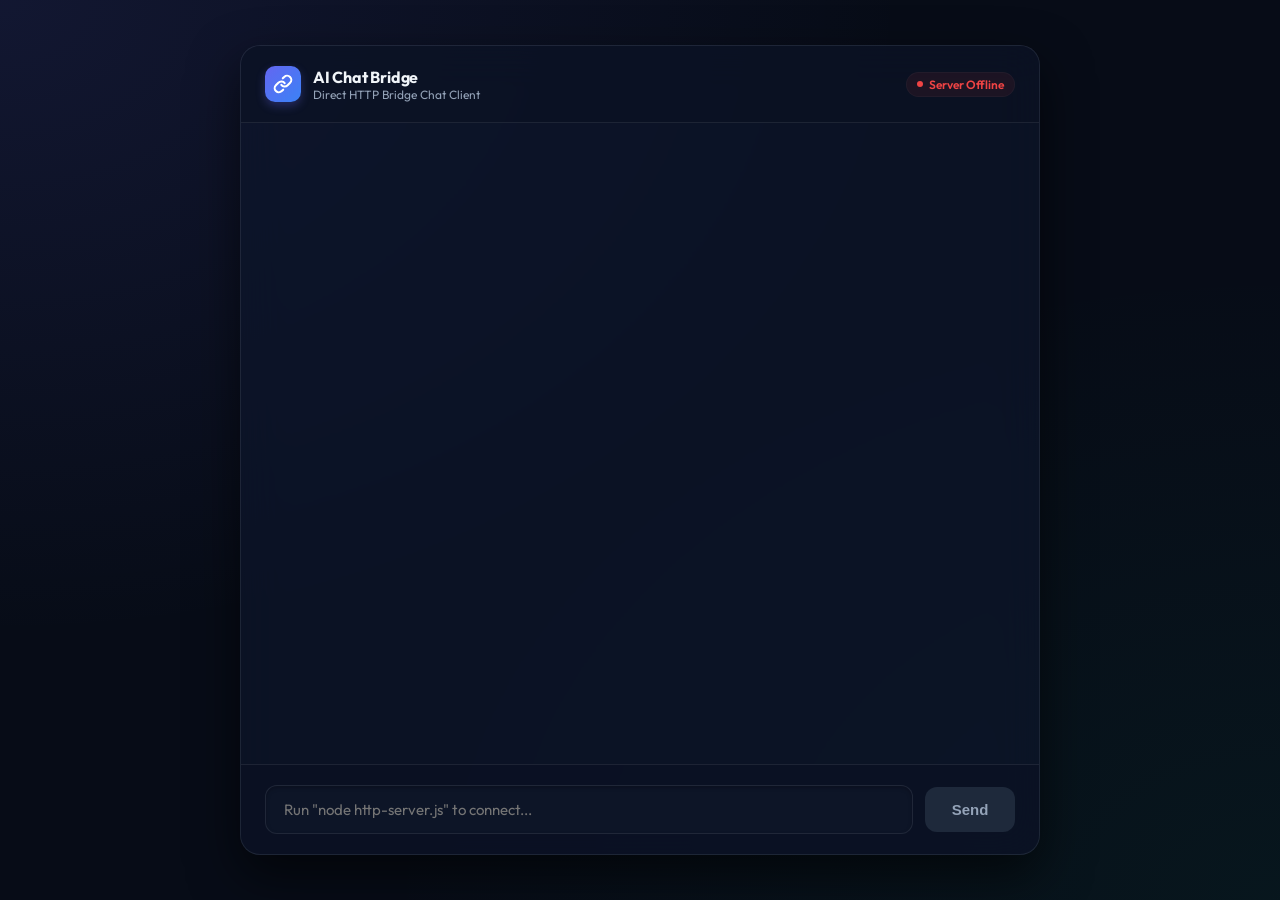
<file: index.html>
<!DOCTYPE html>
<html lang="en">

<head>
  <meta charset="UTF-8">
  <meta name="viewport" content="width=device-width, initial-scale=1.0">
  <title>AI Chat Bridge — Chat Client</title>
  <link href="https://fonts.googleapis.com/css2?family=Outfit:wght@300;400;600;700&display=swap" rel="stylesheet">
  <style>
    :root {
      --bg: #070c17;
      --chat-bg: rgba(13, 22, 43, 0.7);
      --card-border: rgba(255, 255, 255, 0.08);
      --accent: linear-gradient(135deg, #6366f1 0%, #3b82f6 100%);
      --accent-hover: linear-gradient(135deg, #818cf8 0%, #60a5fa 100%);
      --user-bubble: linear-gradient(135deg, #6366f1 0%, #4f46e5 100%);
      --ai-bubble: rgba(255, 255, 255, 0.04);
      --text: #f1f5f9;
      --text-muted: #94a3b8;
      --success: #10b981;
      --danger: #ef4444;
      --font-main: 'Outfit', sans-serif;
    }

    * {
      box-sizing: border-box;
      margin: 0;
      padding: 0;
    }

    body {
      background-color: var(--bg);
      background-image:
        radial-gradient(at 0% 0%, rgba(99, 102, 241, 0.12) 0px, transparent 50%),
        radial-gradient(at 100% 100%, rgba(16, 185, 129, 0.06) 0px, transparent 50%);
      background-attachment: fixed;
      color: var(--text);
      font-family: var(--font-main);
      height: 100vh;
      display: flex;
      justify-content: center;
      align-items: center;
      padding: 20px;
      overflow: hidden;
    }

    .chat-window {
      width: 100%;
      max-width: 800px;
      height: 90vh;
      background: var(--chat-bg);
      border: 1px solid var(--card-border);
      border-radius: 20px;
      backdrop-filter: blur(20px);
      box-shadow: 0 20px 50px rgba(0, 0, 0, 0.6);
      display: flex;
      flex-direction: column;
      overflow: hidden;
    }

    /* Chat Header */
    .chat-header {
      padding: 20px 24px;
      border-bottom: 1px solid var(--card-border);
      display: flex;
      justify-content: space-between;
      align-items: center;
      background: rgba(10, 15, 30, 0.4);
    }

    .header-info {
      display: flex;
      align-items: center;
      gap: 12px;
    }

    .header-logo {
      width: 36px;
      height: 36px;
      background: var(--accent);
      border-radius: 10px;
      display: flex;
      align-items: center;
      justify-content: center;
      font-weight: 700;
      font-size: 18px;
      color: #fff;
      box-shadow: 0 4px 10px rgba(99, 102, 241, 0.3);
    }

    .header-title h1 {
      font-size: 16px;
      font-weight: 700;
      letter-spacing: -0.2px;
    }

    .header-title p {
      font-size: 12px;
      color: var(--text-muted);
    }

    .server-status {
      display: inline-flex;
      align-items: center;
      gap: 6px;
      font-size: 12px;
      font-weight: 600;
      padding: 4px 10px;
      border-radius: 999px;
      background: rgba(255, 255, 255, 0.05);
      border: 1px solid rgba(255, 255, 255, 0.03);
    }

    .server-status.checking {
      color: var(--text-muted);
    }

    .server-status.online {
      color: var(--success);
      background: rgba(16, 185, 129, 0.08);
    }

    .server-status.offline {
      color: var(--danger);
      background: rgba(239, 68, 68, 0.08);
    }

    .server-status .dot {
      width: 6px;
      height: 6px;
      border-radius: 50%;
      background: currentColor;
    }

    /* Messages Area */
    .chat-messages {
      flex: 1;
      padding: 24px;
      overflow-y: auto;
      display: flex;
      flex-direction: column;
      gap: 20px;
      scroll-behavior: smooth;
    }

    /* Scrollbar */
    .chat-messages::-webkit-scrollbar {
      width: 6px;
    }

    .chat-messages::-webkit-scrollbar-track {
      background: transparent;
    }

    .chat-messages::-webkit-scrollbar-thumb {
      background: rgba(255, 255, 255, 0.08);
      border-radius: 99px;
    }

    /* Message Bubbles */
    .message-row {
      display: flex;
      width: 100%;
    }

    .message-row.user {
      justify-content: flex-end;
    }

    .message-row.ai {
      justify-content: flex-start;
    }

    .bubble {
      max-width: 75%;
      padding: 14px 18px;
      border-radius: 16px;
      font-size: 15px;
      line-height: 1.5;
      position: relative;
      word-wrap: break-word;
      box-shadow: 0 4px 15px rgba(0, 0, 0, 0.1);
    }

    .message-row.user .bubble {
      background: var(--user-bubble);
      color: #fff;
      border-bottom-right-radius: 4px;
      border: 1px solid rgba(255, 255, 255, 0.1);
    }

    .message-row.ai .bubble {
      background: var(--ai-bubble);
      color: var(--text);
      border-bottom-left-radius: 4px;
      border: 1px solid var(--card-border);
    }

    /* Typing/Loading indicator inside AI bubble */
    .typing-indicator {
      display: flex;
      gap: 4px;
      padding: 6px 0;
      align-items: center;
    }

    .typing-dot {
      width: 6px;
      height: 6px;
      background-color: var(--text-muted);
      border-radius: 50%;
      animation: bounce 1.4s infinite ease-in-out both;
    }

    .typing-dot:nth-child(1) {
      animation-delay: -0.32s;
    }

    .typing-dot:nth-child(2) {
      animation-delay: -0.16s;
    }

    @keyframes bounce {

      0%,
      80%,
      100% {
        transform: scale(0);
      }

      40% {
        transform: scale(1.0);
      }
    }

    /* Input Area */
    .chat-input-area {
      padding: 20px 24px;
      border-top: 1px solid var(--card-border);
      background: rgba(10, 15, 30, 0.3);
      display: flex;
      gap: 12px;
      align-items: center;
    }

    .input-wrapper {
      flex: 1;
      position: relative;
    }

    .chat-input {
      width: 100%;
      background: rgba(15, 23, 42, 0.85);
      border: 1px solid var(--card-border);
      border-radius: 12px;
      color: var(--text);
      font-family: inherit;
      padding: 14px 18px;
      font-size: 15px;
      outline: none;
      transition: all 0.2s ease;
      box-shadow: inset 0 2px 4px rgba(0, 0, 0, 0.2);
    }

    .chat-input:focus {
      border-color: #6366f1;
      box-shadow: 0 0 12px rgba(99, 102, 241, 0.2), inset 0 2px 4px rgba(0, 0, 0, 0.2);
      background: rgba(15, 23, 42, 0.95);
    }

    .send-btn {
      background: var(--accent);
      color: #fff;
      border: none;
      border-radius: 12px;
      padding: 14px 24px;
      font-size: 15px;
      font-weight: 700;
      cursor: pointer;
      transition: all 0.2s ease;
      box-shadow: 0 4px 12px rgba(99, 102, 241, 0.3);
      display: flex;
      align-items: center;
      justify-content: center;
      min-width: 90px;
    }

    .send-btn:hover:not(:disabled) {
      background: var(--accent-hover);
      transform: translateY(-1px);
      box-shadow: 0 6px 16px rgba(99, 102, 241, 0.45);
    }

    .send-btn:active:not(:disabled) {
      transform: translateY(0);
    }

    .send-btn:disabled {
      background: #1e293b;
      color: var(--text-muted);
      cursor: not-allowed;
      box-shadow: none;
    }
  </style>
</head>

<body>

  <div class="chat-window">
    <!-- Header -->
    <div class="chat-header">
      <div class="header-info">
        <div class="header-logo">
          <svg width="20" height="20" viewBox="0 0 24 24" fill="none" stroke="currentColor" stroke-width="2.5"
            stroke-linecap="round" stroke-linejoin="round">
            <path d="M10 13a5 5 0 0 0 7.54.54l3-3a5 5 0 0 0-7.07-7.07l-1.72 1.71" />
            <path d="M14 11a5 5 0 0 0-7.54-.54l-3 3a5 5 0 0 0 7.07 7.07l1.71-1.71" />
          </svg>
        </div>
        <div class="header-title">
          <h1>AI Chat Bridge</h1>
          <p id="providerSubtitle">Direct HTTP Bridge Chat Client</p>
        </div>
      </div>

      <div id="statusBadge" class="server-status checking">
        <span class="dot"></span>
        <span id="statusText">Connecting...</span>
      </div>
    </div>

    <!-- Messages -->
    <div class="chat-messages" id="messagesContainer">
      <!-- Welcome message -->

    </div>

    <!-- Input -->
    <div class="chat-input-area">
      <div class="input-wrapper">
        <input type="text" id="messageInput" class="chat-input" placeholder="Type your message..." autocomplete="off"
          disabled />
      </div>
      <button id="sendBtn" class="send-btn" disabled>Send</button>
    </div>
  </div>

  <script src="providers.js"></script>
  <script>
    const messagesContainer = document.getElementById('messagesContainer');
    const messageInput = document.getElementById('messageInput');
    const sendBtn = document.getElementById('sendBtn');
    const statusBadge = document.getElementById('statusBadge');
    const statusText = document.getElementById('statusText');
    const providerSubtitle = document.getElementById('providerSubtitle');

    let API_ENDPOINT = 'http://localhost:8765/gemini';
    let BRIDGE_BASE = 'http://localhost:8765';

    // Load config for bridge URL and provider name
    async function initConfig() {
      try {
        const config = await loadConfig();
        const provider = getActiveProvider(config);
        BRIDGE_BASE = config.bridgeUrl || 'http://localhost:8765';
        API_ENDPOINT = `${BRIDGE_BASE}/gemini`;
        providerSubtitle.textContent = `Bridge → ${provider.name}`;
        messageInput.placeholder = `Message ${provider.name}...`;
      } catch (e) {
        console.warn('Failed to load config:', e);
      }
    }

    // 1. Check Server Connection Status on startup
    async function checkConnection() {
      try {
        const res = await fetch(BRIDGE_BASE + '/', { method: 'GET' }).catch(() => null);
        if (res) {
          statusBadge.className = 'server-status online';
          statusText.textContent = 'Active Bridge';
          messageInput.disabled = false;
          sendBtn.disabled = false;
          messageInput.focus();
        } else {
          throw new Error('Offline');
        }
      } catch (e) {
        statusBadge.className = 'server-status offline';
        statusText.textContent = 'Server Offline';
        messageInput.disabled = true;
        sendBtn.disabled = true;
        messageInput.placeholder = 'Run "node http-server.js" to connect...';
      }
    }

    // Init config first, then start checking
    initConfig().then(() => {
      checkConnection();
      setInterval(checkConnection, 4000);
    });

    // 2. Append Chat Bubbles
    function appendMessage(text, isUser = false) {
      const row = document.createElement('div');
      row.className = `message-row ${isUser ? 'user' : 'ai'}`;

      const bubble = document.createElement('div');
      bubble.className = 'bubble';
      bubble.textContent = text;

      row.appendChild(bubble);
      messagesContainer.appendChild(row);
      messagesContainer.scrollTop = messagesContainer.scrollHeight;
      return bubble;
    }

    // 3. Send Prompt Logic
    async function sendMessage() {
      const text = messageInput.value.trim();
      if (!text) return;

      // Clear input
      messageInput.value = '';
      messageInput.focus();

      // Append user message
      appendMessage(text, true);

      // Append temporary loading AI bubble
      const aiRow = document.createElement('div');
      aiRow.className = 'message-row ai';
      const aiBubble = document.createElement('div');
      aiBubble.className = 'bubble';

      const loader = document.createElement('div');
      loader.className = 'typing-indicator';
      loader.innerHTML = '<div class="typing-dot"></div><div class="typing-dot"></div><div class="typing-dot"></div>';

      aiBubble.appendChild(loader);
      aiRow.appendChild(aiBubble);
      messagesContainer.appendChild(aiRow);
      messagesContainer.scrollTop = messagesContainer.scrollHeight;

      // Lock UI during execution
      messageInput.disabled = true;
      sendBtn.disabled = true;

      try {
        const response = await fetch(API_ENDPOINT, {
          method: 'POST',
          headers: {
            'Content-Type': 'application/json'
          },
          body: JSON.stringify({ prompt: text })
        });

        if (!response.ok) {
          throw new Error(`Server returned HTTP ${response.status}`);
        }

        const data = await response.json();
        const reply = data.choices?.[0]?.message?.content || data.reply || data.response || JSON.stringify(data);

        // Update loading bubble with actual text
        aiBubble.removeChild(loader);
        aiBubble.textContent = reply;
      } catch (err) {
        aiBubble.removeChild(loader);
        aiBubble.style.color = 'var(--danger)';
        aiBubble.textContent = `Connection error: ${err.message}. Please verify "node http-server.js" is running and the AI Chat Bridge extension is active.`;
      } finally {
        messageInput.disabled = false;
        sendBtn.disabled = false;
        messageInput.focus();
        messagesContainer.scrollTop = messagesContainer.scrollHeight;
      }
    }

    // 4. Listeners
    sendBtn.addEventListener('click', sendMessage);
    messageInput.addEventListener('keydown', (e) => {
      if (e.key === 'Enter' && !e.shiftKey) {
        e.preventDefault();
        sendMessage();
      }
    });
  </script>
</body>

</html>
</file>
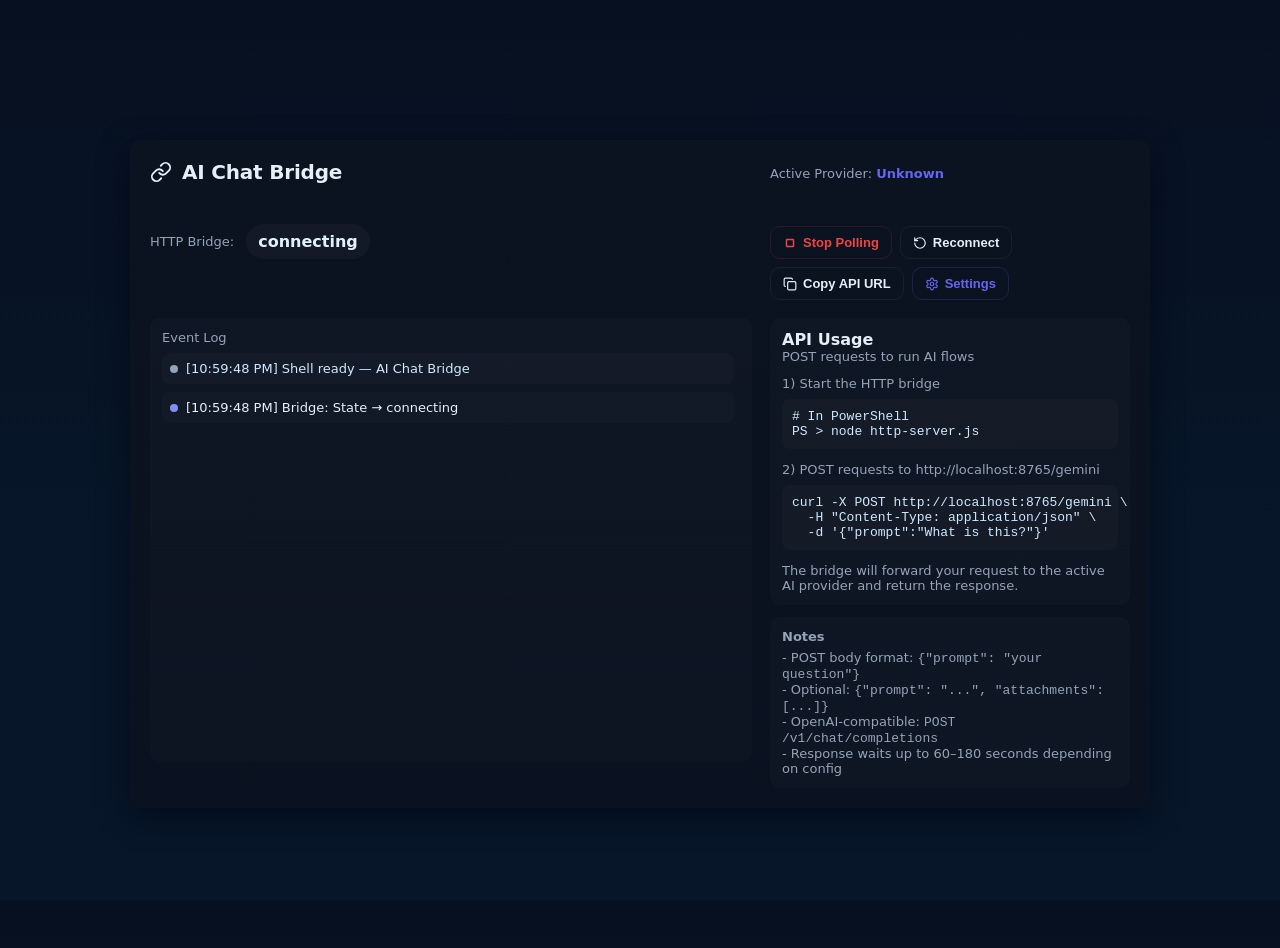
<file: bridge-shell.html>
<!DOCTYPE html>
<html lang="en">
<head>
  <meta charset="utf-8" />
  <title>AI Chat Bridge — Shell</title>
  <style>
    :root{
      --bg:#0f1724;
      --card:#0b1220;
      --muted:#94a3b8;
      --accent:#6366f1;
      --success:#16a34a;
      --danger:#ef4444;
      --glass: rgba(255,255,255,0.03);
      --card-radius:12px;
      --gap:12px;
      font-family: Inter, ui-sans-serif, system-ui, -apple-system, 'Segoe UI', Roboto, 'Helvetica Neue', Arial;
    }
    html,body{height:100%;margin:0;background:linear-gradient(180deg,#071021 0%, #071629 60%);color:#e6eef8}
    main{display:flex;align-items:center;justify-content:center;height:100%;padding:24px}
    #statusPanel{width:980px;max-width:96%;background:linear-gradient(180deg,var(--card), rgba(10,16,30,0.9));border-radius:var(--card-radius);box-shadow:0 10px 30px rgba(2,6,23,0.6);padding:20px;display:grid;grid-template-columns:1fr 360px;grid-gap:18px;align-items:start}

    #statusPanel h1{margin:0;font-size:20px;letter-spacing:-0.2px}
    #statusPanel .muted{color:var(--muted);margin-top:6px;font-size:13px}

    .provider-name{color:var(--accent);font-weight:700;}

    .statusRow{display:flex;align-items:center;gap:12px;margin-top:12px}
    .label{color:var(--muted);font-size:13px}
    .badge{display:inline-flex;align-items:center;gap:8px;padding:8px 12px;border-radius:999px;background:var(--glass);font-weight:600;color:#dff3ff}
    .badge .dot{width:10px;height:10px;border-radius:50%;background:#9ca3ff;box-shadow:0 0 8px rgba(156,163,255,0.12)}
    .badge.connecting .dot{background:orange}
    .badge.connected .dot{background:var(--success)}
    .badge.disconnected .dot{background:#94a3b8}
    .badge.closed .dot{background:var(--danger)}

    .controls{display:flex;gap:8px;margin-top:14px;flex-wrap:wrap}
    .btn{background:transparent;border:1px solid rgba(255,255,255,0.06);color:inherit;padding:8px 12px;border-radius:10px;cursor:pointer;transition:all .12s ease;font-weight:600;font-size:13px;display:inline-flex;align-items:center;gap:6px}
    .btn:hover{transform:translateY(-2px);box-shadow:0 6px 18px rgba(7,10,20,0.6)}
    .btn.warn{border-color:rgba(255,80,80,0.14);color:var(--danger)}
    .btn.accent{border-color:rgba(99,102,241,0.2);color:var(--accent)}
    .btn svg{flex-shrink:0}

    #logContainer{background:linear-gradient(180deg, rgba(255,255,255,0.02), rgba(255,255,255,0.01));padding:12px;border-radius:10px;height:420px;display:flex;flex-direction:column}
    #logHeader{font-size:13px;color:var(--muted);margin-bottom:8px}
    #log{flex:1;overflow:auto;padding-right:6px}
    .logRow{padding:8px;border-radius:8px;margin-bottom:8px;font-size:13px;display:flex;gap:8px;align-items:center}
    .logRow.info{background:rgba(255,255,255,0.02);color:#cfe8ff}
    .logRow.state{background:linear-gradient(90deg, rgba(99,102,241,0.06), rgba(16,185,129,0.02));}
    .logRow.action{background:linear-gradient(90deg, rgba(99,102,241,0.03), rgba(99,102,241,0.01));}
    .logRow.bridge{background:rgba(255,255,255,0.015);}
    .logRow.error{background:linear-gradient(90deg, rgba(239,68,68,0.06), rgba(239,68,68,0.02));color:#ffd6d6}

    .rightCol{display:flex;flex-direction:column;gap:12px}
    .card{background:rgba(255,255,255,0.02);padding:12px;border-radius:10px}
    .small{font-size:13px;color:var(--muted)}

    #toast{position:fixed;right:18px;bottom:18px;background:#0b1220;padding:10px 14px;border-radius:10px;border:1px solid rgba(255,255,255,0.04);box-shadow:0 8px 30px rgba(0,0,0,0.6);opacity:0;transform:translateY(10px);transition:all .18s ease}
    #toast.show{opacity:1;transform:none}

    @media(max-width:880px){
      #statusPanel{grid-template-columns:1fr;}
    }
  </style>
</head>
<body>
  <main id="main">
    <section id="statusPanel">
      <h1 style="display:flex;align-items:center;gap:10px;"><svg width="22" height="22" viewBox="0 0 24 24" fill="none" stroke="currentColor" stroke-width="2" stroke-linecap="round" stroke-linejoin="round"><path d="M10 13a5 5 0 0 0 7.54.54l3-3a5 5 0 0 0-7.07-7.07l-1.72 1.71"/><path d="M14 11a5 5 0 0 0-7.54-.54l-3 3a5 5 0 0 0 7.07 7.07l1.71-1.71"/></svg> AI Chat Bridge</h1>
      <p class="muted">Active Provider: <span class="provider-name" id="providerName">Loading...</span></p>
      <div class="statusRow">
        <div class="label">HTTP Bridge:</div>
        <div id="wsStatus" class="badge"> <span id="wsState">disconnected</span> </div>
      </div>

      <div class="controls">
        <button id="closeWs" class="btn warn"><svg width="14" height="14" viewBox="0 0 24 24" fill="none" stroke="currentColor" stroke-width="2.5" stroke-linecap="round" stroke-linejoin="round"><rect x="6" y="6" width="12" height="12" rx="1"/></svg> Stop Polling</button>
        <button id="reconnectWs" class="btn"><svg width="14" height="14" viewBox="0 0 24 24" fill="none" stroke="currentColor" stroke-width="2" stroke-linecap="round" stroke-linejoin="round"><path d="M3 12a9 9 0 1 0 9-9 9.75 9.75 0 0 0-6.74 2.74L3 8"/><path d="M3 3v5h5"/></svg> Reconnect</button>
        <button id="copyUrl" class="btn"><svg width="14" height="14" viewBox="0 0 24 24" fill="none" stroke="currentColor" stroke-width="2" stroke-linecap="round" stroke-linejoin="round"><rect width="14" height="14" x="8" y="8" rx="2" ry="2"/><path d="M4 16c-1.1 0-2-.9-2-2V4c0-1.1.9-2 2-2h10c1.1 0 2 .9 2 2"/></svg> Copy API URL</button>
        <button id="openSettings" class="btn accent"><svg width="14" height="14" viewBox="0 0 24 24" fill="none" stroke="currentColor" stroke-width="2" stroke-linecap="round" stroke-linejoin="round"><path d="M12.22 2h-.44a2 2 0 0 0-2 2v.18a2 2 0 0 1-1 1.73l-.43.25a2 2 0 0 1-2 0l-.15-.08a2 2 0 0 0-2.73.73l-.22.38a2 2 0 0 0 .73 2.73l.15.1a2 2 0 0 1 1 1.72v.51a2 2 0 0 1-1 1.74l-.15.09a2 2 0 0 0-.73 2.73l.22.38a2 2 0 0 0 2.73.73l.15-.08a2 2 0 0 1 2 0l.43.25a2 2 0 0 1 1 1.73V20a2 2 0 0 0 2 2h.44a2 2 0 0 0 2-2v-.18a2 2 0 0 1 1-1.73l.43-.25a2 2 0 0 1 2 0l.15.08a2 2 0 0 0 2.73-.73l.22-.39a2 2 0 0 0-.73-2.73l-.15-.08a2 2 0 0 1-1-1.74v-.5a2 2 0 0 1 1-1.74l.15-.09a2 2 0 0 0 .73-2.73l-.22-.38a2 2 0 0 0-2.73-.73l-.15.08a2 2 0 0 1-2 0l-.43-.25a2 2 0 0 1-1-1.73V4a2 2 0 0 0-2-2z"/><circle cx="12" cy="12" r="3"/></svg> Settings</button>
      </div>

      <div id="logContainer">
        <div id="logHeader">Event Log</div>
        <div id="log"></div>
      </div>

      <aside class="rightCol">
        <div class="card">
          <div style="display:flex;justify-content:space-between;align-items:center">
            <div>
              <div style="font-weight:700">API Usage</div>
              <div class="small">POST requests to run AI flows</div>
            </div>
          </div>
          <div style="margin-top:12px">
            <div class="small">1) Start the HTTP bridge</div>
            <pre style="background:rgba(255,255,255,0.02);padding:10px;border-radius:8px;margin-top:8px;color:#cfe8ff"># In PowerShell
PS &gt; node http-server.js</pre>

            <div class="small" style="margin-top:8px">2) POST requests to <span id="apiEndpointDisplay">http://localhost:8765/gemini</span></div>
            <pre style="background:rgba(255,255,255,0.02);padding:10px;border-radius:8px;margin-top:8px;color:#cfe8ff">curl -X POST http://localhost:8765/gemini \
  -H "Content-Type: application/json" \
  -d '{"prompt":"What is this?"}'</pre>

            <div class="small" style="margin-top:10px;color:var(--muted)">The bridge will forward your request to the active AI provider and return the response.</div>
          </div>
        </div>

        <div class="card small">
          <div style="font-weight:700;margin-bottom:6px">Notes</div>
          - POST body format: <code>{"prompt": "your question"}</code>
          <br>- Optional: <code>{"prompt": "...", "attachments": [...]}</code>
          <br>- OpenAI-compatible: <code>POST /v1/chat/completions</code>
          <br>- Response waits up to 60–180 seconds depending on config
        </div>
      </aside>
    </section>
  </main>
  <script src="providers.js"></script>
  <script src="shell.js"></script>
  <script src="http-bridge.js"></script>
</body>
</html>
</file>
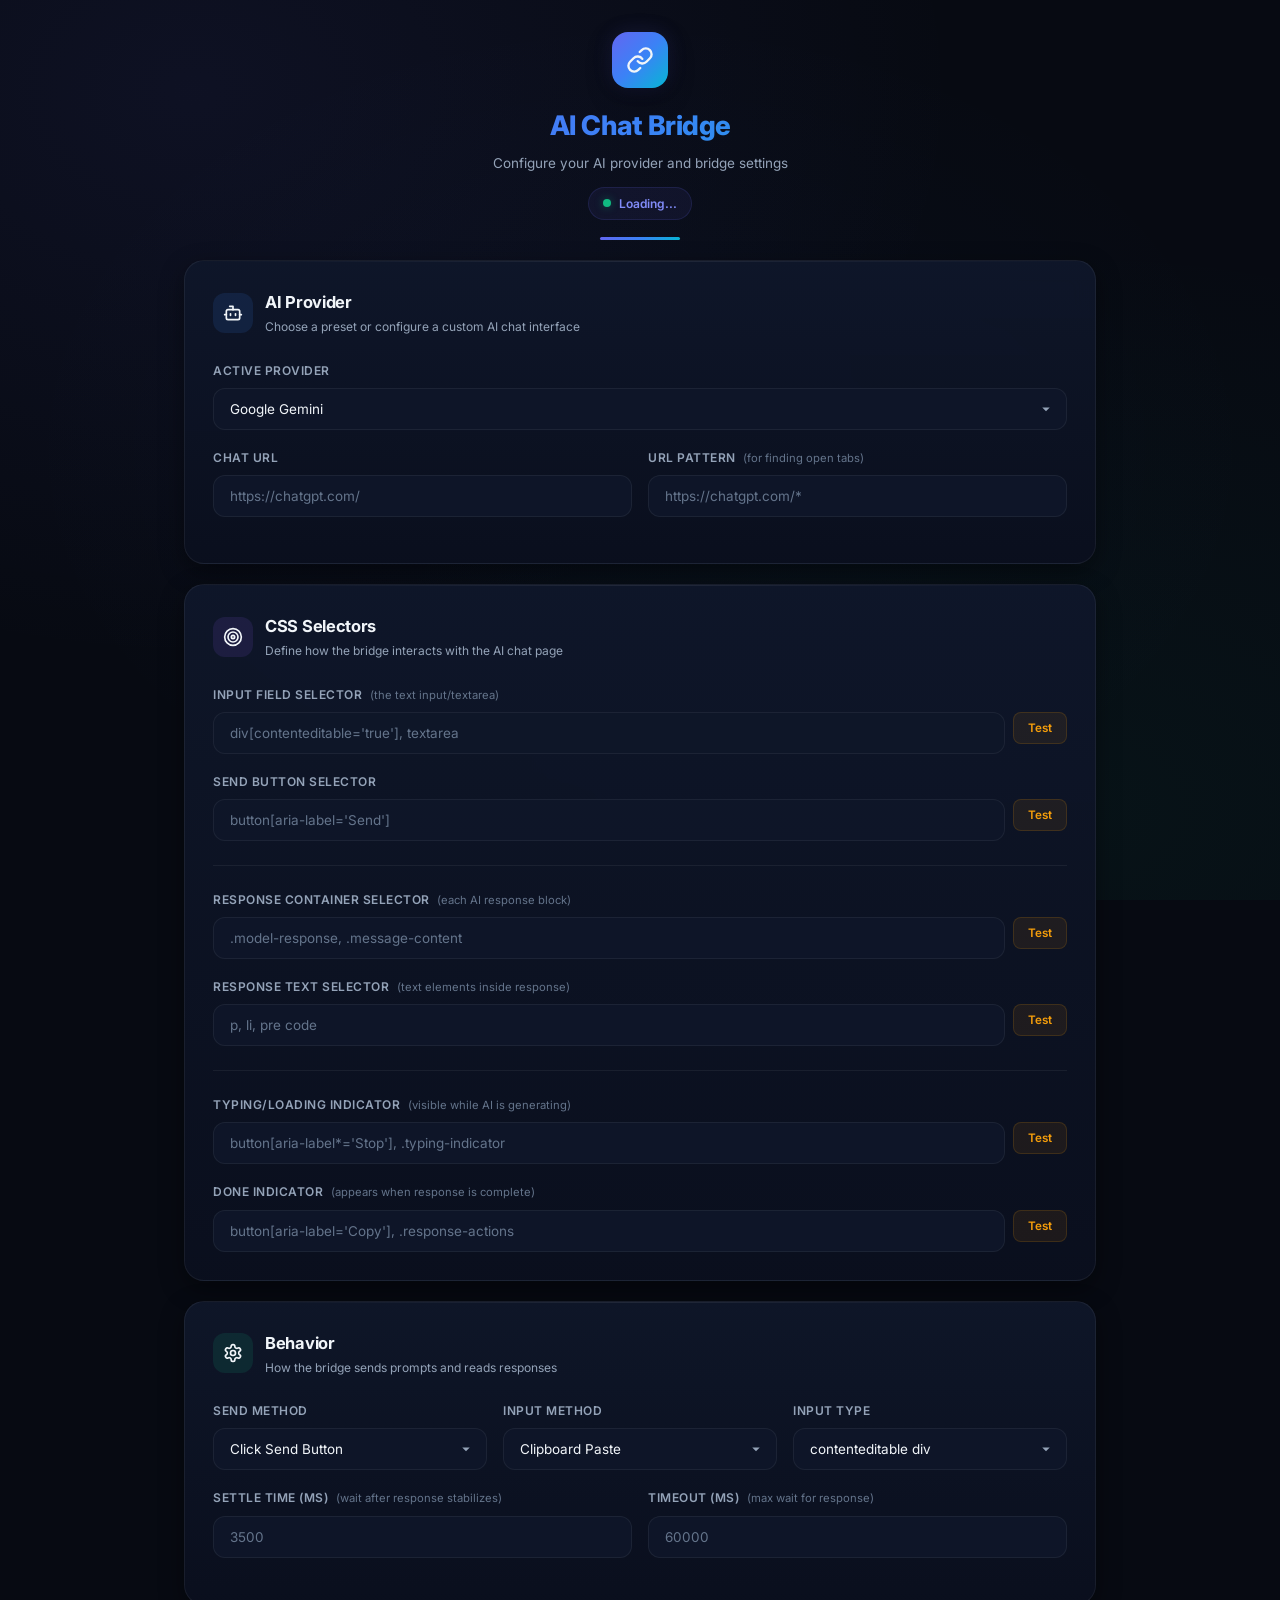
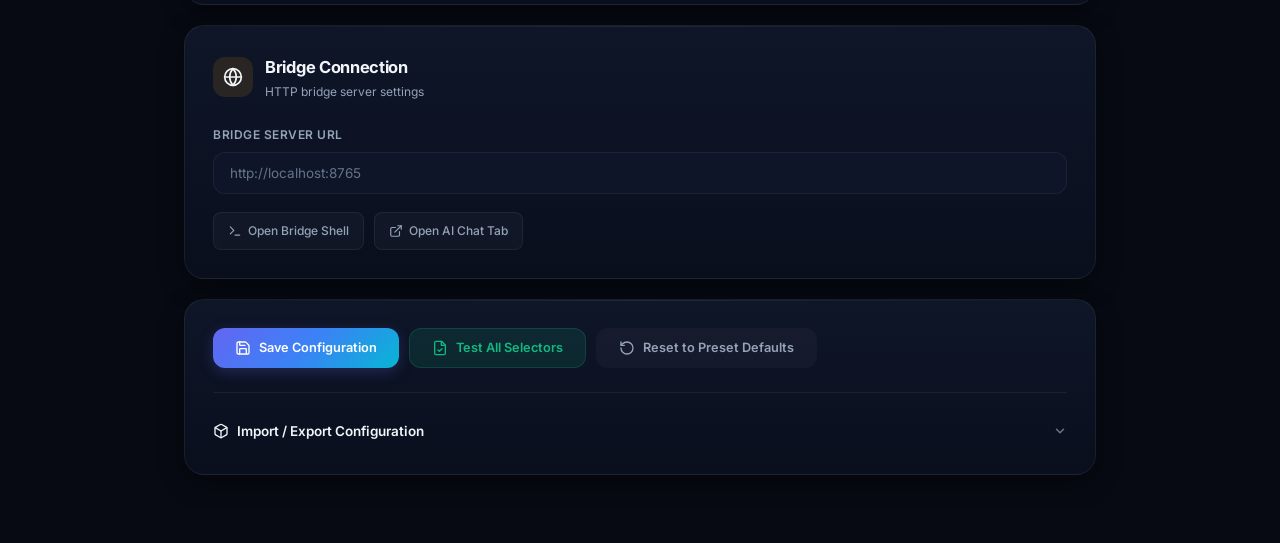
<file: settings.html>
<!DOCTYPE html>
<html lang="en">
<head>
  <meta charset="UTF-8">
  <meta name="viewport" content="width=device-width, initial-scale=1.0">
  <title>AI Chat Bridge — Settings</title>
  <link rel="stylesheet" href="settings.css">
</head>
<body>
  <div class="app-container">

    <!-- Header -->
    <header class="app-header">
      <div class="header-icon">
        <svg width="28" height="28" viewBox="0 0 24 24" fill="none" stroke="currentColor" stroke-width="2" stroke-linecap="round" stroke-linejoin="round">
          <path d="M10 13a5 5 0 0 0 7.54.54l3-3a5 5 0 0 0-7.07-7.07l-1.72 1.71"/>
          <path d="M14 11a5 5 0 0 0-7.54-.54l-3 3a5 5 0 0 0 7.07 7.07l1.71-1.71"/>
        </svg>
      </div>
      <h1>AI Chat Bridge</h1>
      <p class="subtitle">Configure your AI provider and bridge settings</p>
      <div class="active-provider-badge" id="activeProviderBadge">
        <span class="dot"></span>
        <span id="activeProviderName">Loading...</span>
      </div>
    </header>

    <!-- 1. Provider Selection -->
    <section class="card" id="providerCard">
      <div class="card-header">
        <div class="card-icon blue">
          <svg width="20" height="20" viewBox="0 0 24 24" fill="none" stroke="currentColor" stroke-width="2" stroke-linecap="round" stroke-linejoin="round">
            <path d="M12 8V4H8"/>
            <rect width="16" height="12" x="4" y="8" rx="2"/>
            <path d="M2 14h2"/><path d="M20 14h2"/>
            <path d="M15 13v2"/><path d="M9 13v2"/>
          </svg>
        </div>
        <div>
          <div class="card-title">AI Provider</div>
          <div class="card-subtitle">Choose a preset or configure a custom AI chat interface</div>
        </div>
      </div>

      <div class="form-group">
        <label class="form-label" for="providerSelect">Active Provider</label>
        <select class="form-select" id="providerSelect">
          <option value="gemini">Google Gemini</option>
          <option value="chatgpt">ChatGPT</option>
          <option value="claude">Claude (Anthropic)</option>
          <option value="grok">Grok (xAI)</option>
          <option value="deepseek">DeepSeek</option>
          <option value="custom">Custom Provider</option>
        </select>
      </div>

      <div class="form-row">
        <div class="form-group">
          <label class="form-label" for="providerUrl">Chat URL</label>
          <input type="text" class="form-input" id="providerUrl" placeholder="https://chatgpt.com/">
        </div>
        <div class="form-group">
          <label class="form-label" for="providerUrlPattern">URL Pattern <span class="hint">(for finding open tabs)</span></label>
          <input type="text" class="form-input" id="providerUrlPattern" placeholder="https://chatgpt.com/*">
        </div>
      </div>
    </section>

    <!-- 2. CSS Selectors -->
    <section class="card" id="selectorsCard">
      <div class="card-header">
        <div class="card-icon purple">
          <svg width="20" height="20" viewBox="0 0 24 24" fill="none" stroke="currentColor" stroke-width="2" stroke-linecap="round" stroke-linejoin="round">
            <circle cx="12" cy="12" r="10"/>
            <circle cx="12" cy="12" r="6"/>
            <circle cx="12" cy="12" r="2"/>
          </svg>
        </div>
        <div>
          <div class="card-title">CSS Selectors</div>
          <div class="card-subtitle">Define how the bridge interacts with the AI chat page</div>
        </div>
      </div>

      <!-- Input Selectors -->
      <div class="form-group">
        <label class="form-label" for="inputSelector">Input Field Selector <span class="hint">(the text input/textarea)</span></label>
        <div class="selector-field">
          <input type="text" class="form-input" id="inputSelector" placeholder="div[contenteditable='true'], textarea">
          <button class="btn btn-test" data-target="inputSelector" title="Test this selector on the active AI tab">Test</button>
        </div>
      </div>

      <div class="form-group">
        <label class="form-label" for="sendButtonSelector">Send Button Selector</label>
        <div class="selector-field">
          <input type="text" class="form-input" id="sendButtonSelector" placeholder="button[aria-label='Send']">
          <button class="btn btn-test" data-target="sendButtonSelector" title="Test this selector">Test</button>
        </div>
      </div>

      <hr class="section-divider">

      <div class="form-group">
        <label class="form-label" for="responseContainerSelector">Response Container Selector <span class="hint">(each AI response block)</span></label>
        <div class="selector-field">
          <input type="text" class="form-input" id="responseContainerSelector" placeholder=".model-response, .message-content">
          <button class="btn btn-test" data-target="responseContainerSelector" title="Test this selector">Test</button>
        </div>
      </div>

      <div class="form-group">
        <label class="form-label" for="responseTextSelector">Response Text Selector <span class="hint">(text elements inside response)</span></label>
        <div class="selector-field">
          <input type="text" class="form-input" id="responseTextSelector" placeholder="p, li, pre code">
          <button class="btn btn-test" data-target="responseTextSelector" title="Test this selector">Test</button>
        </div>
      </div>

      <hr class="section-divider">

      <div class="form-group">
        <label class="form-label" for="typingIndicatorSelector">Typing/Loading Indicator <span class="hint">(visible while AI is generating)</span></label>
        <div class="selector-field">
          <input type="text" class="form-input" id="typingIndicatorSelector" placeholder="button[aria-label*='Stop'], .typing-indicator">
          <button class="btn btn-test" data-target="typingIndicatorSelector" title="Test this selector">Test</button>
        </div>
      </div>

      <div class="form-group">
        <label class="form-label" for="doneIndicatorSelector">Done Indicator <span class="hint">(appears when response is complete)</span></label>
        <div class="selector-field">
          <input type="text" class="form-input" id="doneIndicatorSelector" placeholder="button[aria-label='Copy'], .response-actions">
          <button class="btn btn-test" data-target="doneIndicatorSelector" title="Test this selector">Test</button>
        </div>
      </div>
    </section>

    <!-- 3. Behavior Settings -->
    <section class="card" id="behaviorCard">
      <div class="card-header">
        <div class="card-icon emerald">
          <svg width="20" height="20" viewBox="0 0 24 24" fill="none" stroke="currentColor" stroke-width="2" stroke-linecap="round" stroke-linejoin="round">
            <path d="M12.22 2h-.44a2 2 0 0 0-2 2v.18a2 2 0 0 1-1 1.73l-.43.25a2 2 0 0 1-2 0l-.15-.08a2 2 0 0 0-2.73.73l-.22.38a2 2 0 0 0 .73 2.73l.15.1a2 2 0 0 1 1 1.72v.51a2 2 0 0 1-1 1.74l-.15.09a2 2 0 0 0-.73 2.73l.22.38a2 2 0 0 0 2.73.73l.15-.08a2 2 0 0 1 2 0l.43.25a2 2 0 0 1 1 1.73V20a2 2 0 0 0 2 2h.44a2 2 0 0 0 2-2v-.18a2 2 0 0 1 1-1.73l.43-.25a2 2 0 0 1 2 0l.15.08a2 2 0 0 0 2.73-.73l.22-.39a2 2 0 0 0-.73-2.73l-.15-.08a2 2 0 0 1-1-1.74v-.5a2 2 0 0 1 1-1.74l.15-.09a2 2 0 0 0 .73-2.73l-.22-.38a2 2 0 0 0-2.73-.73l-.15.08a2 2 0 0 1-2 0l-.43-.25a2 2 0 0 1-1-1.73V4a2 2 0 0 0-2-2z"/>
            <circle cx="12" cy="12" r="3"/>
          </svg>
        </div>
        <div>
          <div class="card-title">Behavior</div>
          <div class="card-subtitle">How the bridge sends prompts and reads responses</div>
        </div>
      </div>

      <div class="form-row-3">
        <div class="form-group">
          <label class="form-label" for="sendMethod">Send Method</label>
          <select class="form-select" id="sendMethod">
            <option value="button">Click Send Button</option>
            <option value="enter">Press Enter Key</option>
          </select>
        </div>
        <div class="form-group">
          <label class="form-label" for="inputMethod">Input Method</label>
          <select class="form-select" id="inputMethod">
            <option value="clipboard">Clipboard Paste</option>
            <option value="innerText">Set innerText</option>
            <option value="value">Set .value</option>
          </select>
        </div>
        <div class="form-group">
          <label class="form-label" for="inputType">Input Type</label>
          <select class="form-select" id="inputType">
            <option value="contenteditable">contenteditable div</option>
            <option value="textarea">textarea</option>
            <option value="input">input</option>
          </select>
        </div>
      </div>

      <div class="form-row">
        <div class="form-group">
          <label class="form-label" for="settleTime">Settle Time (ms) <span class="hint">(wait after response stabilizes)</span></label>
          <input type="number" class="form-input" id="settleTime" placeholder="3500" min="500" max="30000" step="500">
        </div>
        <div class="form-group">
          <label class="form-label" for="timeout">Timeout (ms) <span class="hint">(max wait for response)</span></label>
          <input type="number" class="form-input" id="timeout" placeholder="60000" min="5000" max="300000" step="1000">
        </div>
      </div>
    </section>

    <!-- 4. Bridge Connection -->
    <section class="card" id="bridgeCard">
      <div class="card-header">
        <div class="card-icon amber">
          <svg width="20" height="20" viewBox="0 0 24 24" fill="none" stroke="currentColor" stroke-width="2" stroke-linecap="round" stroke-linejoin="round">
            <circle cx="12" cy="12" r="10"/>
            <path d="M2 12h20"/><path d="M12 2a15.3 15.3 0 0 1 4 10 15.3 15.3 0 0 1-4 10 15.3 15.3 0 0 1-4-10 15.3 15.3 0 0 1 4-10z"/>
          </svg>
        </div>
        <div>
          <div class="card-title">Bridge Connection</div>
          <div class="card-subtitle">HTTP bridge server settings</div>
        </div>
      </div>

      <div class="form-group">
        <label class="form-label" for="bridgeUrl">Bridge Server URL</label>
        <input type="text" class="form-input" id="bridgeUrl" placeholder="http://localhost:8765">
      </div>

      <div class="quick-links">
        <a class="quick-link" id="openShellBtn">
          <svg width="14" height="14" viewBox="0 0 24 24" fill="none" stroke="currentColor" stroke-width="2" stroke-linecap="round" stroke-linejoin="round">
            <polyline points="4 17 10 11 4 5"/><line x1="12" x2="20" y1="19" y2="19"/>
          </svg>
          Open Bridge Shell
        </a>
        <a class="quick-link" id="openAiTabBtn">
          <svg width="14" height="14" viewBox="0 0 24 24" fill="none" stroke="currentColor" stroke-width="2" stroke-linecap="round" stroke-linejoin="round">
            <path d="M18 13v6a2 2 0 0 1-2 2H5a2 2 0 0 1-2-2V8a2 2 0 0 1 2-2h6"/><polyline points="15 3 21 3 21 9"/><line x1="10" x2="21" y1="14" y2="3"/>
          </svg>
          Open AI Chat Tab
        </a>
      </div>
    </section>

    <!-- 5. Actions -->
    <section class="card" id="actionsCard">
      <div class="btn-group">
        <button class="btn btn-primary" id="saveBtn">
          <svg width="16" height="16" viewBox="0 0 24 24" fill="none" stroke="currentColor" stroke-width="2" stroke-linecap="round" stroke-linejoin="round">
            <path d="M15.2 3a2 2 0 0 1 1.4.6l3.8 3.8a2 2 0 0 1 .6 1.4V19a2 2 0 0 1-2 2H5a2 2 0 0 1-2-2V5a2 2 0 0 1 2-2z"/>
            <path d="M17 21v-7a1 1 0 0 0-1-1H8a1 1 0 0 0-1 1v7"/><path d="M7 3v4a1 1 0 0 0 1 1h7"/>
          </svg>
          Save Configuration
        </button>
        <button class="btn btn-success" id="testAllBtn">
          <svg width="16" height="16" viewBox="0 0 24 24" fill="none" stroke="currentColor" stroke-width="2" stroke-linecap="round" stroke-linejoin="round">
            <path d="M14.5 2H6a2 2 0 0 0-2 2v16a2 2 0 0 0 2 2h12a2 2 0 0 0 2-2V7.5L14.5 2z"/>
            <polyline points="14 2 14 8 20 8"/><path d="m9 15 2 2 4-4"/>
          </svg>
          Test All Selectors
        </button>
        <button class="btn btn-ghost" id="resetBtn">
          <svg width="16" height="16" viewBox="0 0 24 24" fill="none" stroke="currentColor" stroke-width="2" stroke-linecap="round" stroke-linejoin="round">
            <path d="M3 12a9 9 0 1 0 9-9 9.75 9.75 0 0 0-6.74 2.74L3 8"/>
            <path d="M3 3v5h5"/>
          </svg>
          Reset to Preset Defaults
        </button>
      </div>

      <hr class="section-divider">

      <div class="collapsible-header" id="importExportToggle">
        <div style="display:flex;align-items:center;gap:8px;">
          <svg width="16" height="16" viewBox="0 0 24 24" fill="none" stroke="currentColor" stroke-width="2" stroke-linecap="round" stroke-linejoin="round">
            <path d="M21 8a2 2 0 0 0-1-1.73l-7-4a2 2 0 0 0-2 0l-7 4A2 2 0 0 0 3 8v8a2 2 0 0 0 1 1.73l7 4a2 2 0 0 0 2 0l7-4A2 2 0 0 0 21 16Z"/>
            <path d="m3.3 7 8.7 5 8.7-5"/><path d="M12 22V12"/>
          </svg>
          <span style="font-weight:600;font-size:0.9rem;">Import / Export Configuration</span>
        </div>
        <svg class="chevron" width="14" height="14" viewBox="0 0 24 24" fill="none" stroke="currentColor" stroke-width="2.5" stroke-linecap="round" stroke-linejoin="round">
          <path d="m6 9 6 6 6-6"/>
        </svg>
      </div>
      <div class="collapsible-body" id="importExportBody">
        <div style="padding-top:16px;">
          <div class="form-group">
            <label class="form-label">Current Configuration (JSON)</label>
            <div class="json-preview" id="jsonPreview"></div>
          </div>
          <div class="btn-group" style="margin-top:12px;">
            <button class="btn btn-ghost" id="copyJsonBtn">
              <svg width="14" height="14" viewBox="0 0 24 24" fill="none" stroke="currentColor" stroke-width="2" stroke-linecap="round" stroke-linejoin="round">
                <rect width="14" height="14" x="8" y="8" rx="2" ry="2"/><path d="M4 16c-1.1 0-2-.9-2-2V4c0-1.1.9-2 2-2h10c1.1 0 2 .9 2 2"/>
              </svg>
              Copy JSON
            </button>
            <button class="btn btn-ghost" id="importJsonBtn">
              <svg width="14" height="14" viewBox="0 0 24 24" fill="none" stroke="currentColor" stroke-width="2" stroke-linecap="round" stroke-linejoin="round">
                <path d="M21 15v4a2 2 0 0 1-2 2H5a2 2 0 0 1-2-2v-4"/><polyline points="7 10 12 15 17 10"/><line x1="12" x2="12" y1="15" y2="3"/>
              </svg>
              Import JSON
            </button>
          </div>
        </div>
      </div>
    </section>

  </div>

  <!-- Toast Notification -->
  <div class="toast" id="toast">
    <span class="toast-icon" id="toastIcon"></span>
    <span id="toastText"></span>
  </div>

  <!-- Hidden file input for import -->
  <input type="file" id="importFileInput" accept=".json" style="display:none;">

  <script src="providers.js"></script>
  <script src="settings.js"></script>
</body>
</html>
</file>
<file: settings.css>
/* ============================================
   AI Chat Bridge — Settings Page Styles
   Premium dark glassmorphism design
   ============================================ */

@import url('https://fonts.googleapis.com/css2?family=Inter:wght@300;400;500;600;700;800&display=swap');

:root {
  --bg-primary: #070a12;
  --bg-secondary: #0c1221;
  --bg-card: rgba(13, 20, 38, 0.85);
  --bg-input: rgba(15, 23, 42, 0.9);
  --bg-hover: rgba(255, 255, 255, 0.03);
  
  --border-subtle: rgba(255, 255, 255, 0.06);
  --border-focus: rgba(99, 102, 241, 0.5);
  --border-accent: rgba(59, 130, 246, 0.3);
  
  --text-primary: #f1f5f9;
  --text-secondary: #94a3b8;
  --text-muted: #64748b;
  --text-accent: #818cf8;
  
  --accent-blue: #3b82f6;
  --accent-indigo: #6366f1;
  --accent-purple: #8b5cf6;
  --accent-emerald: #10b981;
  --accent-amber: #f59e0b;
  --accent-red: #ef4444;
  
  --gradient-primary: linear-gradient(135deg, #6366f1 0%, #3b82f6 50%, #06b6d4 100%);
  --gradient-card: linear-gradient(180deg, rgba(15, 23, 42, 0.95), rgba(10, 15, 30, 0.98));
  --gradient-glow: radial-gradient(ellipse at 50% 0%, rgba(99, 102, 241, 0.15) 0%, transparent 60%);
  
  --shadow-sm: 0 2px 8px rgba(0, 0, 0, 0.3);
  --shadow-md: 0 8px 24px rgba(0, 0, 0, 0.4);
  --shadow-lg: 0 16px 48px rgba(0, 0, 0, 0.5);
  --shadow-glow: 0 0 20px rgba(99, 102, 241, 0.15);
  
  --radius-sm: 8px;
  --radius-md: 12px;
  --radius-lg: 16px;
  --radius-xl: 20px;
  
  --font: 'Inter', -apple-system, BlinkMacSystemFont, 'Segoe UI', Roboto, sans-serif;
  
  --transition-fast: 150ms cubic-bezier(0.4, 0, 0.2, 1);
  --transition-normal: 250ms cubic-bezier(0.4, 0, 0.2, 1);
  --transition-smooth: 350ms cubic-bezier(0.4, 0, 0.2, 1);
}

/* ---- Reset & Base ---- */
*, *::before, *::after {
  box-sizing: border-box;
  margin: 0;
  padding: 0;
}

html {
  font-size: 15px;
  scroll-behavior: smooth;
}

body {
  font-family: var(--font);
  background: var(--bg-primary);
  background-image:
    radial-gradient(at 15% 10%, rgba(99, 102, 241, 0.08) 0px, transparent 50%),
    radial-gradient(at 85% 90%, rgba(16, 185, 129, 0.05) 0px, transparent 50%),
    radial-gradient(at 50% 50%, rgba(59, 130, 246, 0.03) 0px, transparent 70%);
  background-attachment: fixed;
  color: var(--text-primary);
  min-height: 100vh;
  line-height: 1.6;
  -webkit-font-smoothing: antialiased;
}

/* ---- Layout ---- */
.app-container {
  max-width: 960px;
  margin: 0 auto;
  padding: 32px 24px 48px;
}

/* ---- Header ---- */
.app-header {
  text-align: center;
  margin-bottom: 40px;
  position: relative;
}

.app-header::after {
  content: '';
  position: absolute;
  bottom: -20px;
  left: 50%;
  transform: translateX(-50%);
  width: 80px;
  height: 3px;
  background: var(--gradient-primary);
  border-radius: 99px;
}

.header-icon {
  width: 56px;
  height: 56px;
  background: var(--gradient-primary);
  border-radius: var(--radius-lg);
  display: inline-flex;
  align-items: center;
  justify-content: center;
  font-size: 24px;
  margin-bottom: 16px;
  box-shadow: var(--shadow-glow), var(--shadow-md);
  animation: float 6s ease-in-out infinite;
}

@keyframes float {
  0%, 100% { transform: translateY(0px); }
  50% { transform: translateY(-6px); }
}

.app-header h1 {
  font-size: 1.8rem;
  font-weight: 800;
  letter-spacing: -0.5px;
  background: var(--gradient-primary);
  -webkit-background-clip: text;
  -webkit-text-fill-color: transparent;
  background-clip: text;
}

.app-header .subtitle {
  color: var(--text-secondary);
  font-size: 0.9rem;
  margin-top: 6px;
  font-weight: 400;
}

/* ---- Cards ---- */
.card {
  background: var(--gradient-card);
  border: 1px solid var(--border-subtle);
  border-radius: var(--radius-xl);
  padding: 28px;
  margin-bottom: 20px;
  backdrop-filter: blur(12px);
  box-shadow: var(--shadow-md);
  position: relative;
  overflow: hidden;
  transition: border-color var(--transition-normal);
}

.card::before {
  content: '';
  position: absolute;
  top: 0;
  left: 0;
  right: 0;
  height: 1px;
  background: linear-gradient(90deg, transparent, rgba(255, 255, 255, 0.08), transparent);
}

.card:hover {
  border-color: rgba(255, 255, 255, 0.1);
}

.card-header {
  display: flex;
  align-items: center;
  gap: 12px;
  margin-bottom: 24px;
}

.card-icon {
  width: 40px;
  height: 40px;
  border-radius: var(--radius-md);
  display: flex;
  align-items: center;
  justify-content: center;
  font-size: 18px;
  flex-shrink: 0;
}

.card-icon.blue { background: rgba(59, 130, 246, 0.12); }
.card-icon.purple { background: rgba(139, 92, 246, 0.12); }
.card-icon.emerald { background: rgba(16, 185, 129, 0.12); }
.card-icon.amber { background: rgba(245, 158, 11, 0.12); }

.card-title {
  font-size: 1.1rem;
  font-weight: 700;
  letter-spacing: -0.3px;
}

.card-subtitle {
  font-size: 0.8rem;
  color: var(--text-secondary);
  margin-top: 2px;
}

/* ---- Form Elements ---- */
.form-group {
  margin-bottom: 18px;
}

.form-group:last-child {
  margin-bottom: 0;
}

.form-label {
  display: block;
  font-size: 0.8rem;
  font-weight: 600;
  color: var(--text-secondary);
  text-transform: uppercase;
  letter-spacing: 0.5px;
  margin-bottom: 8px;
}

.form-label .hint {
  font-weight: 400;
  text-transform: none;
  letter-spacing: 0;
  color: var(--text-muted);
  font-size: 0.75rem;
  margin-left: 4px;
}

.form-input,
.form-select,
.form-textarea {
  width: 100%;
  background: var(--bg-input);
  border: 1px solid var(--border-subtle);
  border-radius: var(--radius-md);
  color: var(--text-primary);
  font-family: var(--font);
  font-size: 0.9rem;
  padding: 12px 16px;
  outline: none;
  transition: all var(--transition-fast);
}

.form-input:focus,
.form-select:focus,
.form-textarea:focus {
  border-color: var(--border-focus);
  box-shadow: 0 0 0 3px rgba(99, 102, 241, 0.1), var(--shadow-sm);
  background: rgba(15, 23, 42, 1);
}

.form-input::placeholder,
.form-textarea::placeholder {
  color: var(--text-muted);
}

.form-select {
  appearance: none;
  background-image: url("data:image/svg+xml,%3Csvg xmlns='http://www.w3.org/2000/svg' width='12' height='12' fill='%2394a3b8' viewBox='0 0 16 16'%3E%3Cpath d='M8 11L3 6h10z'/%3E%3C/svg%3E");
  background-repeat: no-repeat;
  background-position: right 14px center;
  padding-right: 36px;
  cursor: pointer;
}

.form-select option {
  background: var(--bg-secondary);
  color: var(--text-primary);
}

.form-textarea {
  resize: vertical;
  min-height: 42px;
  font-family: 'SF Mono', 'Fira Code', 'JetBrains Mono', monospace;
  font-size: 0.82rem;
  line-height: 1.5;
}

/* ---- Grid layouts ---- */
.form-row {
  display: grid;
  grid-template-columns: 1fr 1fr;
  gap: 16px;
}

.form-row-3 {
  display: grid;
  grid-template-columns: 1fr 1fr 1fr;
  gap: 16px;
}

/* ---- Buttons ---- */
.btn {
  display: inline-flex;
  align-items: center;
  justify-content: center;
  gap: 8px;
  padding: 11px 22px;
  border: 1px solid var(--border-subtle);
  border-radius: var(--radius-md);
  font-family: var(--font);
  font-size: 0.85rem;
  font-weight: 600;
  cursor: pointer;
  transition: all var(--transition-fast);
  outline: none;
  background: transparent;
  color: var(--text-primary);
  position: relative;
  overflow: hidden;
}

.btn:hover {
  transform: translateY(-1px);
  box-shadow: var(--shadow-sm);
}

.btn:active {
  transform: translateY(0);
}

.btn-primary {
  background: var(--gradient-primary);
  border: none;
  color: #fff;
  box-shadow: 0 4px 14px rgba(99, 102, 241, 0.25);
}

.btn-primary:hover {
  box-shadow: 0 6px 20px rgba(99, 102, 241, 0.35);
}

.btn-success {
  background: rgba(16, 185, 129, 0.12);
  border-color: rgba(16, 185, 129, 0.2);
  color: var(--accent-emerald);
}

.btn-success:hover {
  background: rgba(16, 185, 129, 0.18);
  border-color: rgba(16, 185, 129, 0.3);
}

.btn-danger {
  background: rgba(239, 68, 68, 0.08);
  border-color: rgba(239, 68, 68, 0.15);
  color: var(--accent-red);
}

.btn-danger:hover {
  background: rgba(239, 68, 68, 0.14);
}

.btn-ghost {
  background: var(--bg-hover);
  border-color: transparent;
  color: var(--text-secondary);
}

.btn-ghost:hover {
  color: var(--text-primary);
  background: rgba(255, 255, 255, 0.06);
}

.btn-group {
  display: flex;
  gap: 10px;
  flex-wrap: wrap;
}

/* ---- Section Divider ---- */
.section-divider {
  border: none;
  border-top: 1px solid var(--border-subtle);
  margin: 24px 0;
}

/* ---- Selector Field with Test Button ---- */
.selector-field {
  position: relative;
  display: flex;
  gap: 8px;
}

.selector-field .form-input,
.selector-field .form-textarea {
  flex: 1;
}

.selector-field .btn-test {
  flex-shrink: 0;
  padding: 8px 14px;
  font-size: 0.78rem;
  background: rgba(245, 158, 11, 0.08);
  border-color: rgba(245, 158, 11, 0.15);
  color: var(--accent-amber);
  border-radius: var(--radius-sm);
  align-self: flex-start;
  margin-top: 0;
}

.selector-field .btn-test:hover {
  background: rgba(245, 158, 11, 0.14);
}

.selector-field .btn-test.test-pass {
  background: rgba(16, 185, 129, 0.12);
  border-color: rgba(16, 185, 129, 0.2);
  color: var(--accent-emerald);
}

.selector-field .btn-test.test-fail {
  background: rgba(239, 68, 68, 0.12);
  border-color: rgba(239, 68, 68, 0.2);
  color: var(--accent-red);
}

/* ---- Test Result Badge ---- */
.test-result {
  display: inline-flex;
  align-items: center;
  gap: 6px;
  padding: 4px 10px;
  border-radius: 999px;
  font-size: 0.72rem;
  font-weight: 600;
  margin-top: 6px;
}

.test-result.pass {
  background: rgba(16, 185, 129, 0.1);
  color: var(--accent-emerald);
}

.test-result.fail {
  background: rgba(239, 68, 68, 0.1);
  color: var(--accent-red);
}

/* ---- Toast ---- */
.toast {
  position: fixed;
  bottom: 24px;
  right: 24px;
  background: var(--bg-card);
  border: 1px solid var(--border-subtle);
  border-radius: var(--radius-md);
  padding: 14px 20px;
  box-shadow: var(--shadow-lg);
  display: flex;
  align-items: center;
  gap: 10px;
  font-size: 0.85rem;
  font-weight: 500;
  z-index: 9999;
  transform: translateY(20px);
  opacity: 0;
  transition: all var(--transition-smooth);
  pointer-events: none;
}

.toast.show {
  transform: translateY(0);
  opacity: 1;
  pointer-events: auto;
}

.toast.success {
  border-color: rgba(16, 185, 129, 0.2);
}

.toast.error {
  border-color: rgba(239, 68, 68, 0.2);
}

.toast-icon {
  font-size: 1.1rem;
}

/* ---- Provider Badge in Header ---- */
.active-provider-badge {
  display: inline-flex;
  align-items: center;
  gap: 8px;
  background: rgba(99, 102, 241, 0.08);
  border: 1px solid rgba(99, 102, 241, 0.15);
  border-radius: 999px;
  padding: 6px 14px;
  font-size: 0.8rem;
  font-weight: 600;
  color: var(--text-accent);
  margin-top: 12px;
}

.active-provider-badge .dot {
  width: 8px;
  height: 8px;
  border-radius: 50%;
  background: var(--accent-emerald);
  box-shadow: 0 0 8px rgba(16, 185, 129, 0.4);
  animation: pulse-dot 2s ease-in-out infinite;
}

@keyframes pulse-dot {
  0%, 100% { opacity: 1; }
  50% { opacity: 0.5; }
}

/* ---- Import/Export Area ---- */
.json-preview {
  background: rgba(10, 15, 28, 0.8);
  border: 1px solid var(--border-subtle);
  border-radius: var(--radius-md);
  padding: 16px;
  font-family: 'SF Mono', 'Fira Code', monospace;
  font-size: 0.78rem;
  color: var(--text-secondary);
  max-height: 200px;
  overflow: auto;
  white-space: pre-wrap;
  word-break: break-all;
  line-height: 1.6;
}

/* ---- Quick Links ---- */
.quick-links {
  display: flex;
  gap: 10px;
  flex-wrap: wrap;
  margin-top: 8px;
}

.quick-link {
  display: inline-flex;
  align-items: center;
  gap: 6px;
  padding: 8px 14px;
  background: var(--bg-hover);
  border: 1px solid var(--border-subtle);
  border-radius: var(--radius-sm);
  color: var(--text-secondary);
  font-size: 0.8rem;
  font-weight: 500;
  text-decoration: none;
  transition: all var(--transition-fast);
  cursor: pointer;
}

.quick-link:hover {
  color: var(--text-primary);
  border-color: rgba(255, 255, 255, 0.1);
  background: rgba(255, 255, 255, 0.05);
  transform: translateY(-1px);
}

/* ---- Responsive ---- */
@media (max-width: 640px) {
  .app-container {
    padding: 20px 16px 40px;
  }
  
  .card {
    padding: 20px;
  }
  
  .form-row,
  .form-row-3 {
    grid-template-columns: 1fr;
  }
  
  .btn-group {
    flex-direction: column;
  }
}

/* ---- Scrollbar ---- */
::-webkit-scrollbar {
  width: 6px;
  height: 6px;
}

::-webkit-scrollbar-track {
  background: transparent;
}

::-webkit-scrollbar-thumb {
  background: rgba(255, 255, 255, 0.08);
  border-radius: 99px;
}

::-webkit-scrollbar-thumb:hover {
  background: rgba(255, 255, 255, 0.15);
}

/* ---- Collapsible sections ---- */
.collapsible-header {
  display: flex;
  align-items: center;
  justify-content: space-between;
  cursor: pointer;
  padding: 4px 0;
  user-select: none;
}

.collapsible-header .chevron {
  transition: transform var(--transition-fast);
  color: var(--text-muted);
  font-size: 0.8rem;
}

.collapsible-header.expanded .chevron {
  transform: rotate(180deg);
}

.collapsible-body {
  max-height: 0;
  overflow: hidden;
  transition: max-height var(--transition-smooth);
}

.collapsible-body.expanded {
  max-height: 2000px;
}
</file>
